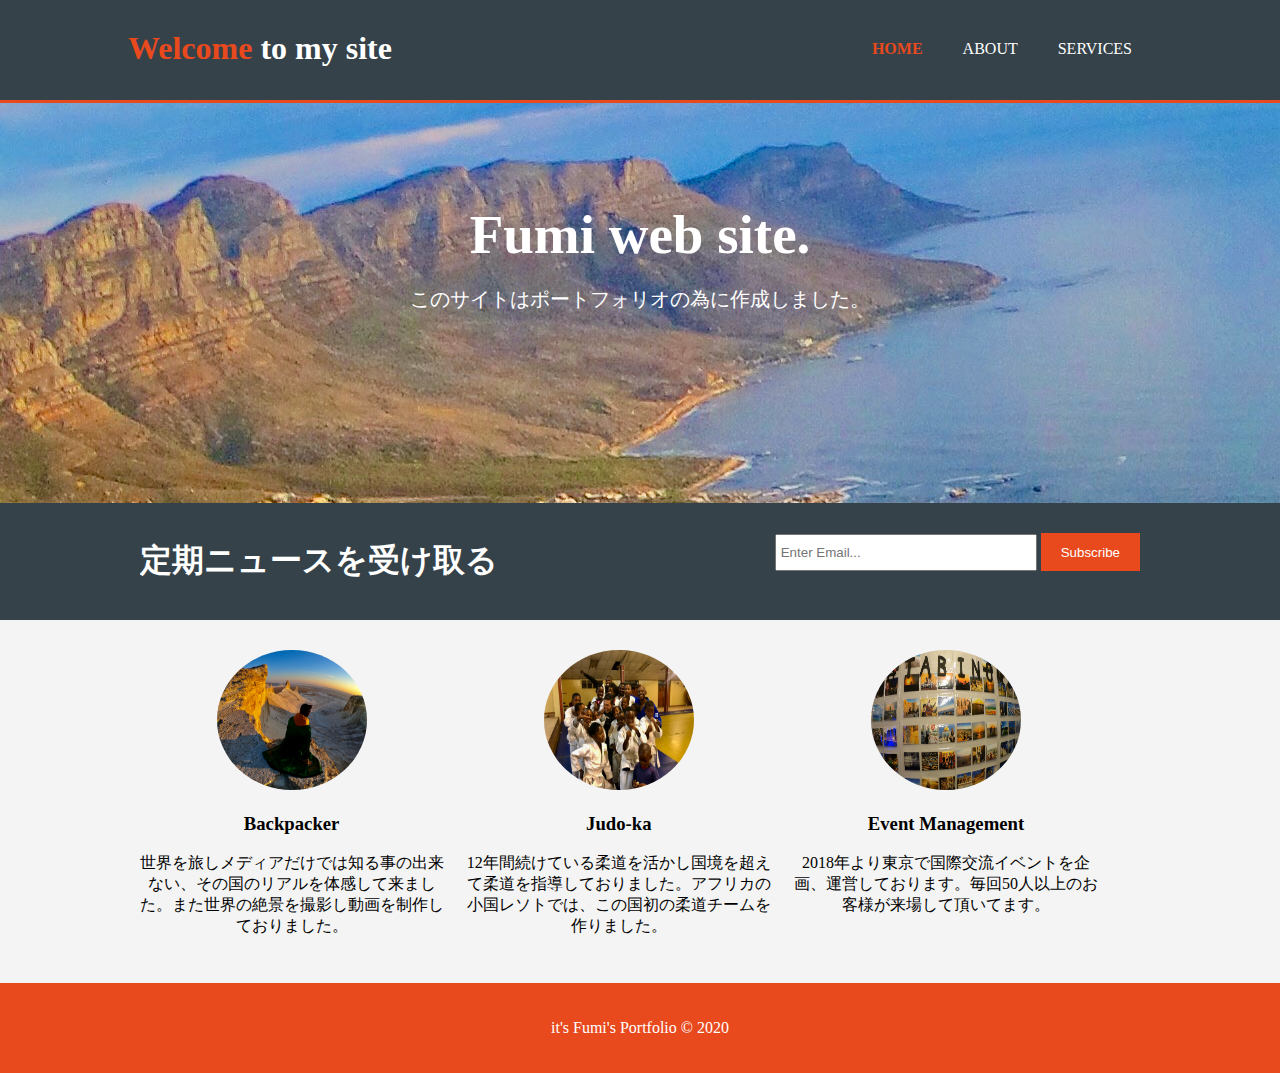
<file: index.html>
<!DOCTYPE html>
<html>
  <head>
    <meta charset="utf-8">
    <meta name="viewport" content="width=device-width">
    <meta name="author" contents="Fumiya Sakaino">
    <title>Portfolio | Home</title> 
    <link rel="stylesheet" href="stylesheet.css">
  </head>
  <body>
    <header>
      <div class="container">
        <div id="branding">
          <h1><span class="highlight">Welcome</span> to my site</h1>
        </div>
        <nav>
          <ul>
            <li class="current"><a href="index.html">Home</a></li>
            <li><a href="about.html">About</a></li>
            <li><a href="services.html">Services</a></li>
          </ul>
        </nav>
      </div>
    </header>

    <section id="showcase">
      <div class="container">
        <h1>Fumi web site.</h1>
        <p>このサイトはポートフォリオの為に作成しました。</p>
      </div>
    </section>

    <section id="newsletter">
      <div class="container">
        <h1>定期ニュースを受け取る</h1>
        <form>
          <input type="email" placeholder= "Enter Email...">
          <button type="submit" class="button_1">Subscribe</button>
        </form>
      </div>
    </section>

    <section id="boxes">
      <div class="container">
        <div class="box">
          <img src="./img/kaz.jpeg" alt="" width="140" height="140">
          <h3>Backpacker</h3>
          <p>世界を旅しメディアだけでは知る事の出来ない、その国のリアルを体感して来ました。また世界の絶景を撮影し動画を制作しておりました。</p>
        </div>
        <div class="box">
          <img src="./img/judo.jpeg" alt="" width="140" height="140">
          <h3>Judo-ka</h3>
          <p>12年間続けている柔道を活かし国境を超えて柔道を指導しておりました。アフリカの小国レソトでは、この国初の柔道チームを作りました。</p>
        </div>
        <div class="box">
          <img src="./img/tabinomi.jpeg" alt="" width="140" height="140">
          <h3>Event Management</h3>
          <p>2018年より東京で国際交流イベントを企画、運営しております。毎回50人以上のお客様が来場して頂いてます。</p>
        </div>
      </div>
    </section>

    <footer>
      <p>it's Fumi's Portfolio &copy; 2020</p>
    </footer>
  </body>
</html>
</file>
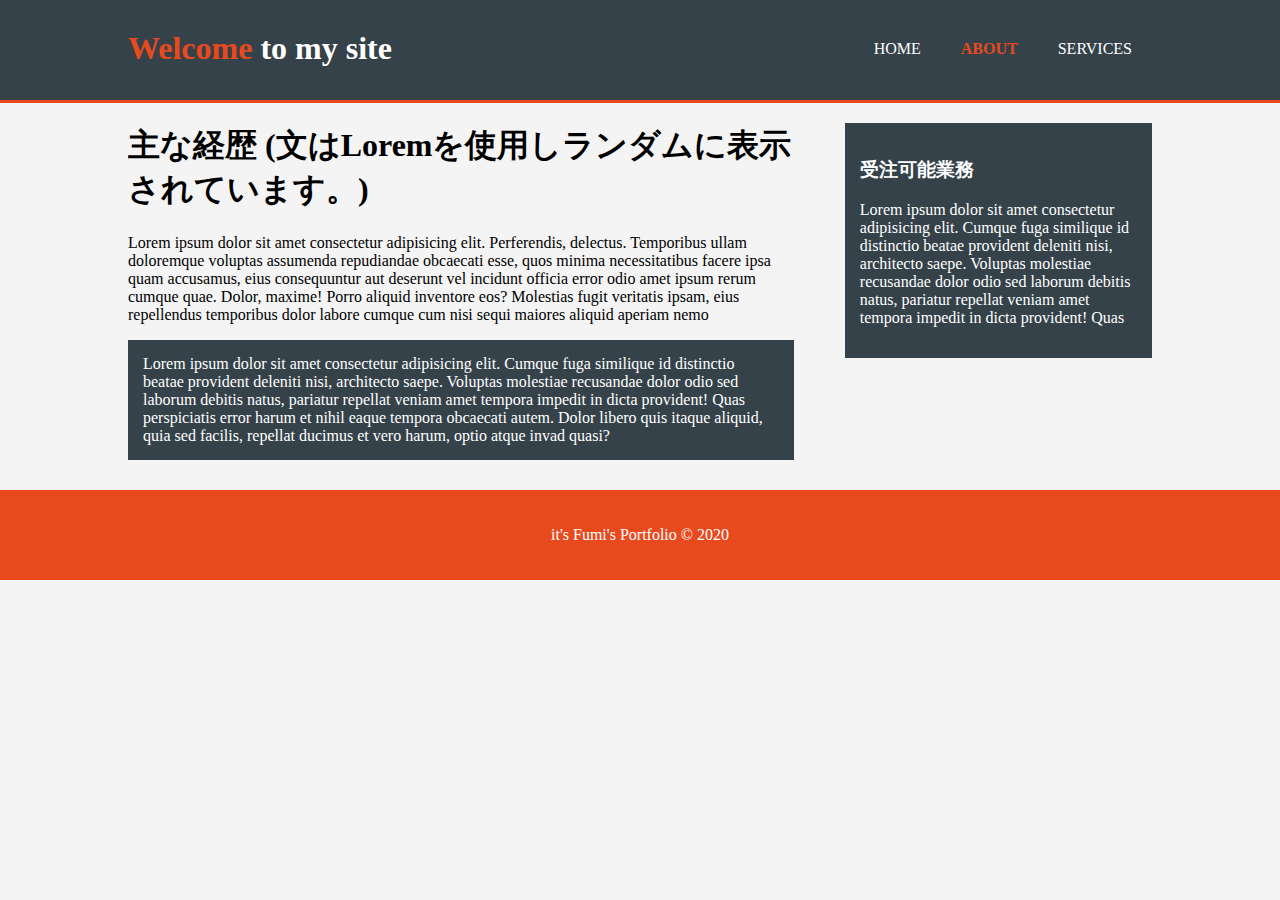
<file: about.html>
<!DOCTYPE html>
<html>
  <head>
    <meta charset="utf-8">
    <meta name="viewport" content="width=device-width">
    <meta name="author" contents="Fumiya Sakaino">
    <title>Portfolio | About</title> 
    <link rel="stylesheet" href="stylesheet.css">
  </head>
  <body>
    <header>
      <div class="container">
        <div id="branding">
          <h1><span class="highlight">Welcome</span> to my site</h1>
        </div>
        <nav>
          <ul>
            <li><a href="index.html">Home</a></li>
            <li class="current"><a href="about.html">About</a></li>
            <li><a href="services.html">Services</a></li>
          </ul>
        </nav>
      </div>
    </header>

    <section id="main">
      <div class="container">
        <article id="main-col">
          <h1 class="page-title">主な経歴 (文はLoremを使用しランダムに表示されています。)</h1>
          <p>Lorem ipsum dolor sit amet consectetur adipisicing elit. Perferendis, delectus. Temporibus ullam doloremque voluptas assumenda repudiandae obcaecati esse, quos minima necessitatibus facere ipsa quam accusamus, eius consequuntur aut deserunt vel incidunt officia error odio amet ipsum rerum cumque quae. Dolor, maxime! Porro aliquid inventore eos? Molestias fugit veritatis ipsam, eius repellendus temporibus dolor labore cumque cum nisi sequi maiores aliquid aperiam nemo  </p>
          <p class="dark">Lorem ipsum dolor sit amet consectetur adipisicing elit. Cumque fuga similique id distinctio beatae provident deleniti nisi, architecto saepe. Voluptas molestiae recusandae dolor odio sed laborum debitis natus, pariatur repellat veniam amet tempora impedit in dicta provident! Quas perspiciatis error harum et nihil eaque tempora obcaecati autem. Dolor libero quis itaque aliquid, quia sed facilis, repellat ducimus et vero harum, optio atque invad quasi?</p>
        </article>

        <aside id="sidebar">
         <div class="dark">
          <h3>受注可能業務</h3>
          <p>Lorem ipsum dolor sit amet consectetur adipisicing elit. Cumque fuga similique id distinctio beatae provident deleniti nisi, architecto saepe. Voluptas molestiae recusandae dolor odio sed laborum debitis natus, pariatur repellat veniam amet tempora impedit in dicta provident! Quas</p>
         </div>
        </aside>
      </div>
    </section>

    <footer>
      <p>it's Fumi's Portfolio &copy; 2020</p>
    </footer>
  </body>
</html>
</file>
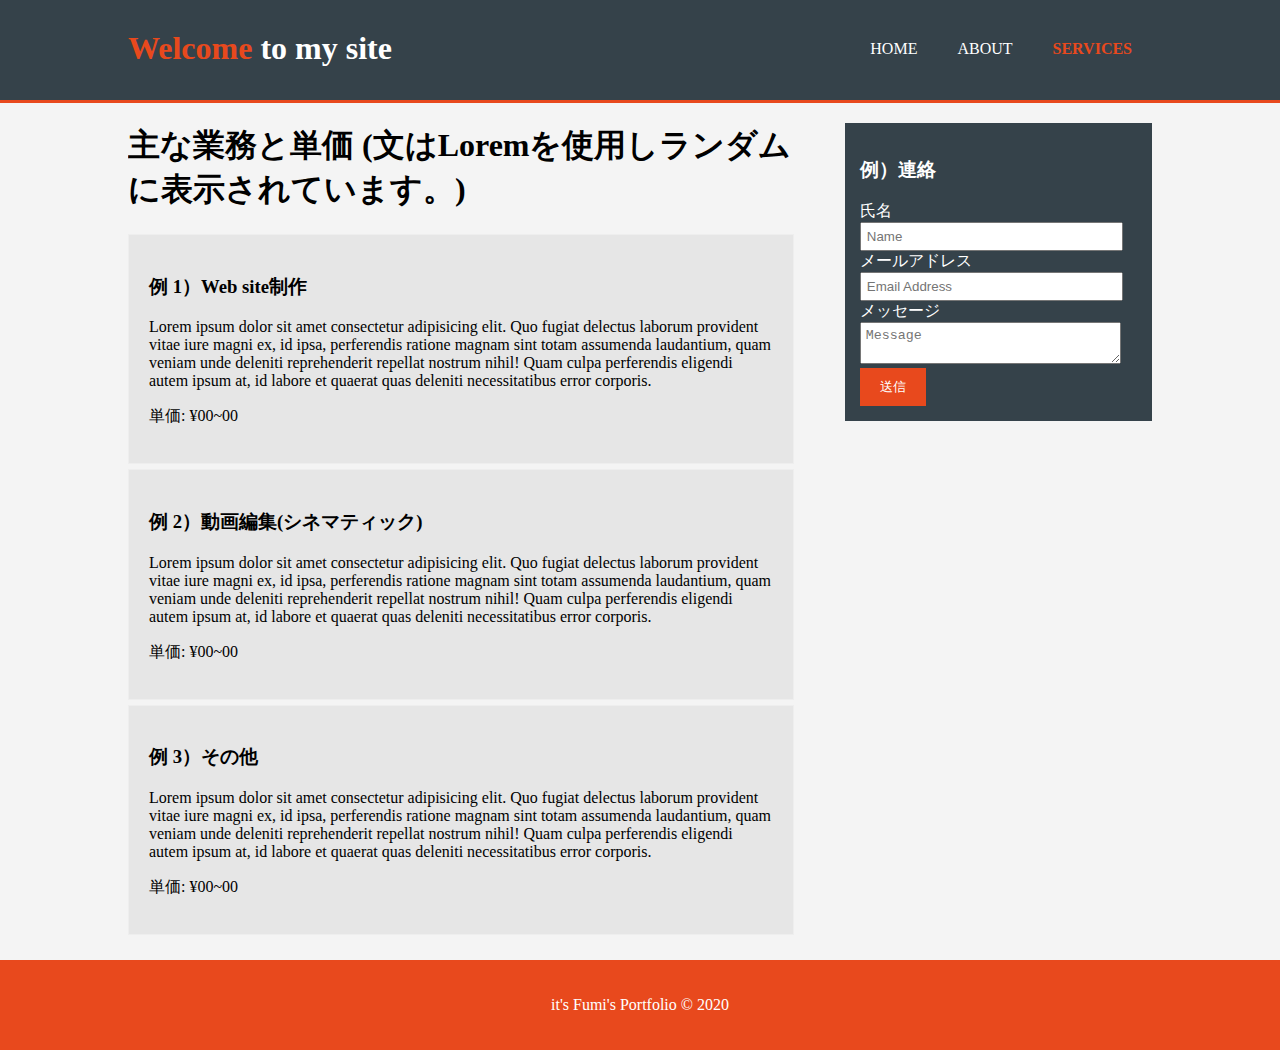
<file: services.html>
<!DOCTYPE html>
<html>
  <head>
    <meta charset="utf-8">
    <meta name="viewport" content="width=device-width">
    <meta name="author" contents="Fumiya Sakaino">
    <title>Portfolio | Services</title> 
    <link rel="stylesheet" href="stylesheet.css">
  </head>
  <body>
    <header>
      <div class="container">
        <div id="branding">
          <h1><span class="highlight">Welcome</span> to my site</h1>
        </div>
        <nav>
          <ul>
            <li><a href="index.html">Home</a></li>
            <li><a href="about.html">About</a></li>
            <li class="current"><a href="services.html">Services</a></li>
          </ul>
        </nav>
      </div>
    </header>

    <section id="main">
      <div class="container">
        <article id="main-col">
          <h1 class="page-title">主な業務と単価 (文はLoremを使用しランダムに表示されています。)</h1>
          <ul id="services">
            <li>
              <h3>例 1）Web site制作</h3>
              <p>Lorem ipsum dolor sit amet consectetur adipisicing elit. Quo fugiat delectus laborum provident vitae iure magni ex, id ipsa, perferendis ratione magnam sint totam assumenda laudantium, quam veniam unde deleniti reprehenderit repellat nostrum nihil! Quam culpa perferendis eligendi autem ipsum at, id labore et quaerat quas deleniti necessitatibus error corporis.</p>
              <p>単価: ¥00~00</p>
            </li>
            <li>
              <h3>例 2）動画編集(シネマティック)</h3>
              <p>Lorem ipsum dolor sit amet consectetur adipisicing elit. Quo fugiat delectus laborum provident vitae iure magni ex, id ipsa, perferendis ratione magnam sint totam assumenda laudantium, quam veniam unde deleniti reprehenderit repellat nostrum nihil! Quam culpa perferendis eligendi autem ipsum at, id labore et quaerat quas deleniti necessitatibus error corporis.</p>
              <p>単価: ¥00~00</p>
            </li>
            <li>
              <h3>例 3）その他</h3>
              <p>Lorem ipsum dolor sit amet consectetur adipisicing elit. Quo fugiat delectus laborum provident vitae iure magni ex, id ipsa, perferendis ratione magnam sint totam assumenda laudantium, quam veniam unde deleniti reprehenderit repellat nostrum nihil! Quam culpa perferendis eligendi autem ipsum at, id labore et quaerat quas deleniti necessitatibus error corporis.</p>
              <p>単価: ¥00~00</p>
            </li>
          </ul>
        </article>

        <aside id="sidebar">
         <div class="dark">
          <h3>例）連絡</h3>
          <form class="quote">
            <div>
              <label>氏名</label><br>
              <input type="text" placeholder="Name">
            </div>
            <div>
              <label>メールアドレス</label><br>
              <input type="email" placeholder="Email Address">
            </div>
            <div>
              <label>メッセージ</label><br>
              <textarea placeholder="Message"></textarea>
            </div>
             <button class="button_1" type="submit">送信</button>
          </form>
         </div>
        </aside>
      </div>
    </section>

    <footer>
      <p>it's Fumi's Portfolio &copy; 2020</p>
    </footer>
  </body>
</html>
</file>
<file: stylesheet.css>
body{
  font: 15px/1.5 Arial, Helvetica, sans-serif
  padding: 0;
  margin: 0;
  background-color: #f4f4f4;
}

/*Global*/
.container{
  width: 80%;
  margin: auto;
  overflow:hidden;
}

ul{
  margin: 0;
  padding: 0;
}

.button_1{
  height: 38px;
  background: #e8491d;
  border: none;
  padding-left: 20px;
  padding-right: 20px;
  color: #fff;
}

.dark{
  padding: 15px;
  background: #35424a;
  color: #fff;
  margin-top: 10px;
  margin-bottom: 10px;
}

/*Header*/
header{
  background: #35424a;
  color: #fff;
  padding-top: 30px;
  min-height: 70px;
  border-bottom: 3px solid #e8491d;
}

header a{
  color: #fff;
  text-decoration: none;
  text-transform: uppercase;
  font-size: 16px;
}


header li{
  float: left;
  display: inline;
  padding: 0 20px 0 20px;
}

header #branding{
  float: left;
}

header #branding h1{
  margin: 0;
}

header nav{
  float: right;
  margin-top: 10px;
}

header .highlight, header .current a{
  color: #e8491d;
  font-weight: bold;
}

header a:hover{
  color: #ccc;
  font-weight: blod;
}

/*shoecase*/
#showcase{
  min-height: 400px;
  background: url('./img/south\ africa.jpeg') no-repeat 0 -800px;
  text-align: center;
  color: #fff;
}

#showcase h1{
  margin-top: 100px;
  font-size: 55px;
  margin-bottom: 10px;
}

#showcase p{
  font-size: 20px;
}

/*newsletter*/
#newsletter{
  padding: 15px;
  color: #fff;
  background: #35424a;
}

#newsletter h1{
  float: left;
}

#newsletter form{
  float: right;
  margin-top: 15px;
}

#newsletter input[type="email"]{
  padding: 4px;
  height: 25px;
  width: 250px;
}

/*Boxes*/
#boxes{
  margin-top: 20px;
}

#boxes .box{
  float: left;
  text-align: center;
  width: 30%;
  padding: 10px;
}

#boxes .box img{
  width: 150px;
  border-radius: 50%;
}

/*sidebar*/
aside#sidebar{
  float: right;
  width: 30%;
  margin-top: 10px;
}

aside#sidebar .quote input, aside#sidebar .quote textarea{
  width: 90%;
  padding: 5px;
}

/*Main-col*/
article#main-col{
  float: left;
  width: 65%;
}

/*services*/
ul#services li{
  list-style: none;
  padding: 20px;
  border: 1px solid #eee;
  margin-bottom: 5px;
  background: #e6e6e6;
}

footer{
  padding: 20px;
  margin-top: 20px;
  color: #fff;
  background-color: #e8491d;
  text-align: center;
}

/*Media Qualies*/
@media(max-width: 768px){
  header #branding,
  header nav,
  header nav li,
  #newsletter h1,
  #newsletter form,
  #boxes .box,
  article#main-col,
  aside#sidebar{
    float: none;
    text-align: center;
    width: 100%;
  }

  header{
    padding-bottom: 20px;
  }

  #showcase h1{
    margin-top: 40px;
  }

  #newsletter button, .quote button{
    display: block;
    width: 100%;
  }

  #newsletter form input[type="email"], .quote input, .quote textarea{
    width: 100%;
    margin-bottom: 5px;
  }
}
</file>
